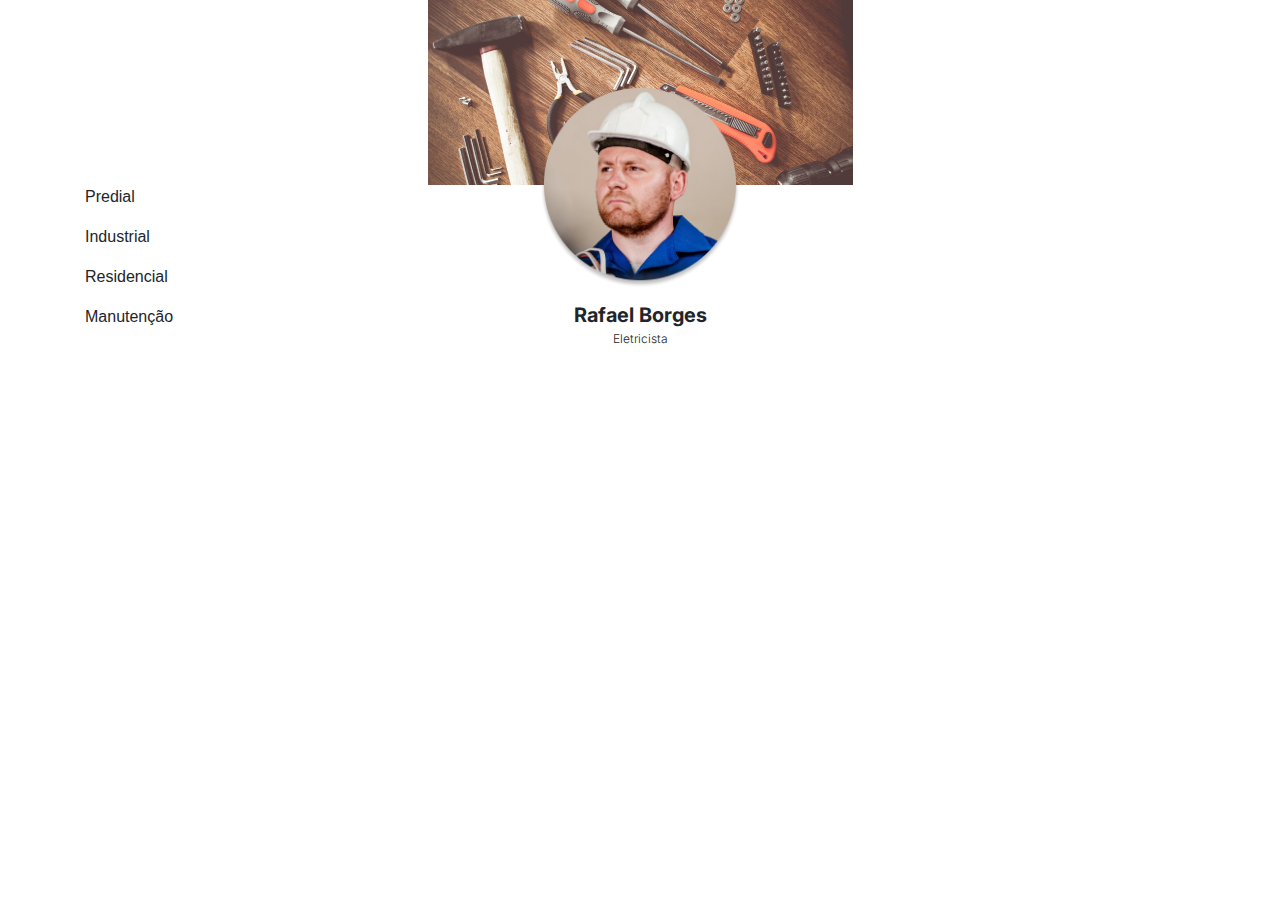
<file: indexBoot.html>
<!DOCTYPE html>
<html lang="en">

<head>
    <meta charset="UTF-8">
    <meta name="viewport" content="width=device-width, initial-scale=1.0">
    <title> Cartão Online </title>
    <link rel="stylesheet" href="./bootstrap/css/bootstrap-reboot.min.css">
    <link rel="stylesheet" href="./bootstrap/css/bootstrap-grid.min.css">

    <link rel="stylesheet" href="stylesBoot.css">
    <link rel="stylesheet" href="commonBoot.css">

</head>

<body>

    <!-- Container -->
    <section class="container">

        <!-- Background, foto , Nome, profissão -->
        <header class="justify-content-center">
                <div class="row background justify-content-center">
                    <div>
                        <div class="col client-information align-items-center">
                            <!-- Foto Cliente -->
                            <img src="./images/fotoRafael.png" alt="" class="client-photo">
                            <h1> Rafael Borges </h1>
                            <p> Eletricista </p>
                        </div>                        
                    </div>
    
                </div>
            


        </header>

        <!-- Tipos de profissão -->
        <section class="types-profission">

            <div class="">
                <span></span>
                <p> Predial </p>
                
                <span></span>
                <p> Industrial </p>
            </div>


            <div class="">
                <span></span>
                <p> Residencial </p>
                
                <span></span>
                <p> Manutenção </p>
            </div>

        </section>

    </section>

</body>

</html>
</file>
<file: stylesBoot.css>
.background {
    background-image: url('./images/background-Tools-Header.png');
    background-repeat: no-repeat;
    background-position-x: center;
    height: 185px;

    .client-information {
        display: flex;
        flex-direction: column;
        /* align-items: center; */

        margin-top: 5.5em;
        /* position: relative;
        top: 5.5em; */
    
        .client-photo {
            width: 200px;
            height: auto;
        }
    }

    .client-information h1 {
        font-family: 'Inter', sans-serif;
        font-weight: 700;
        font-size: 20px;

        margin: 12px 0 0 0;
    }

    .client-information p {
        font-family: 'Inter', sans-serif;
        font-weight: 300;
        font-size: 12px;
    }
}

.types-profission {
    display: flex;
    flex-direction: column;
}

.types-profission .col {
    display: flex;
    flex-direction: row;
    align-items: center;
}

.types-profission .col span {
    padding: 5px;
    background-color: black;
    border-radius: 5px;

}

.types-profission .col p {
    margin: 0   ;
}
</file>
<file: commonBoot.css>
@import url('https://fonts.googleapis.com/css2?family=Inter:wght@300;400;700&display=swap');

* {
    box-sizing: border-box;
    margin: 0;
}
</file>
